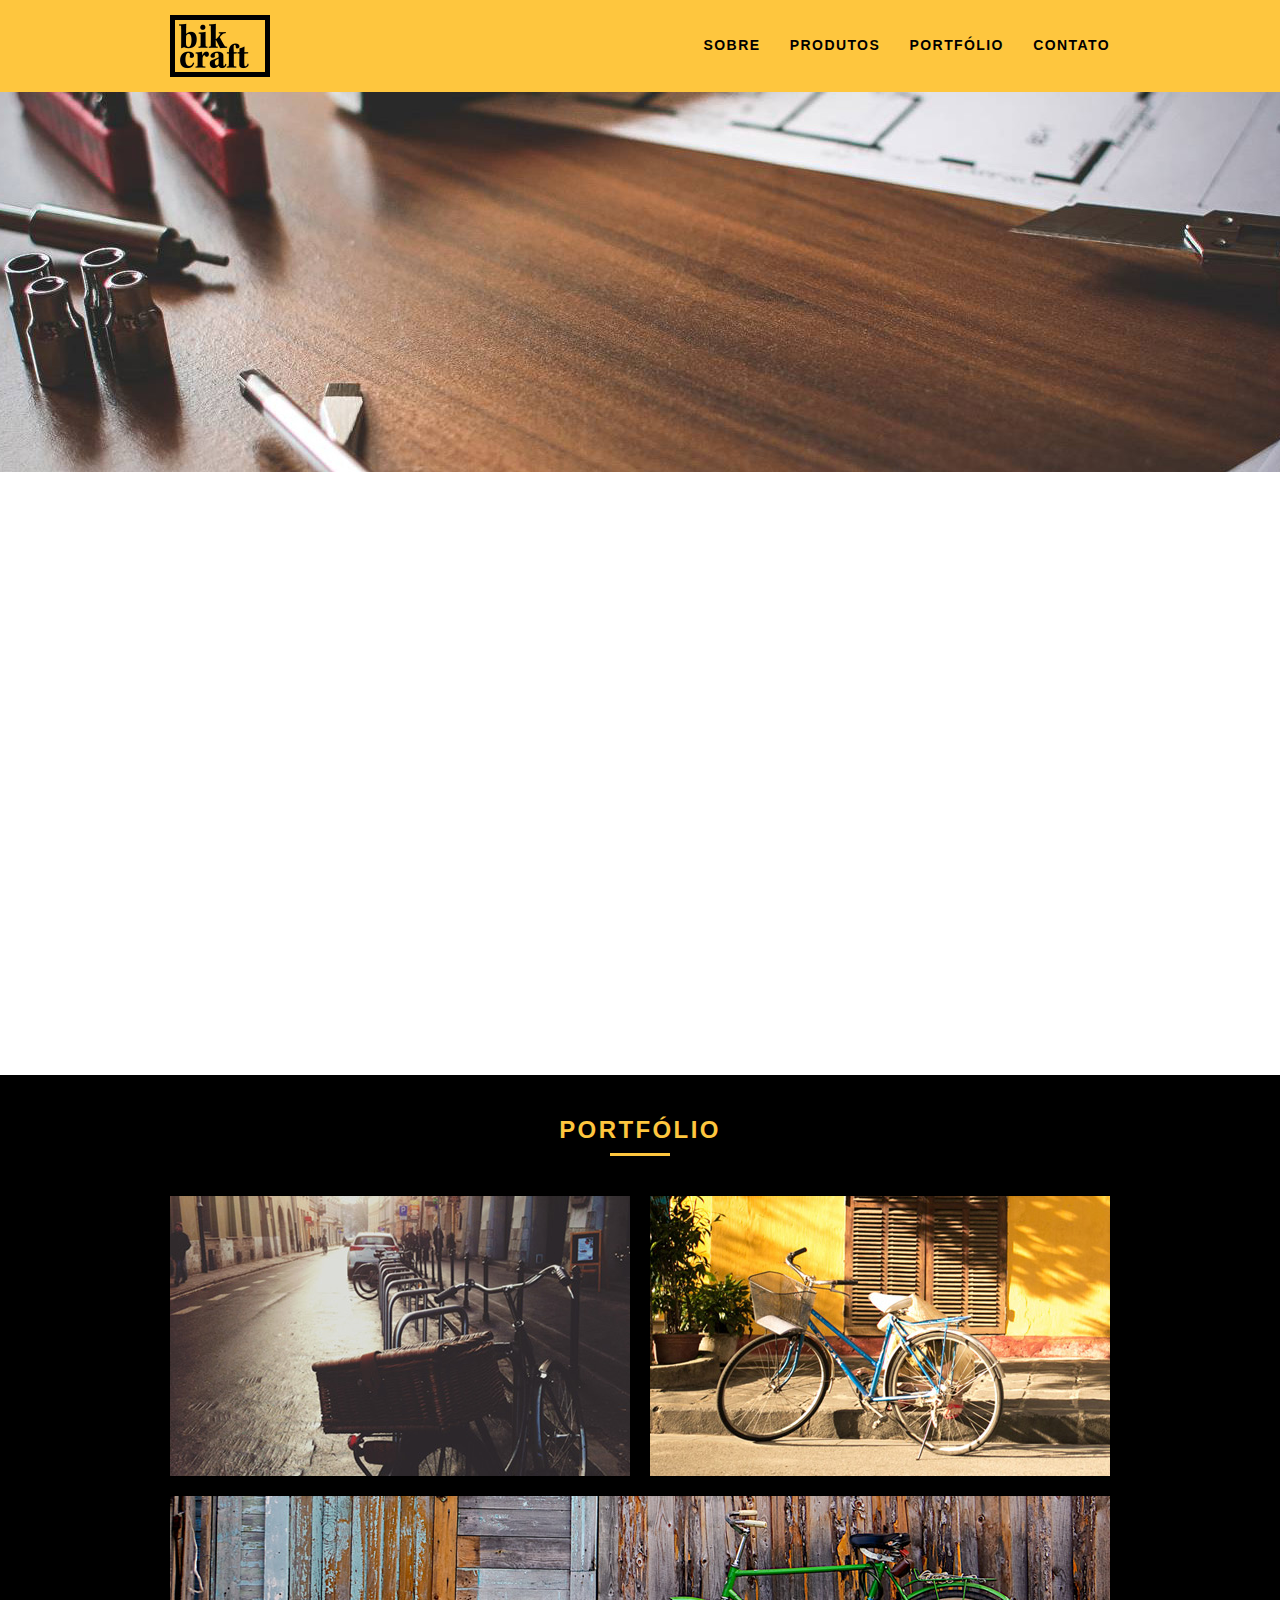
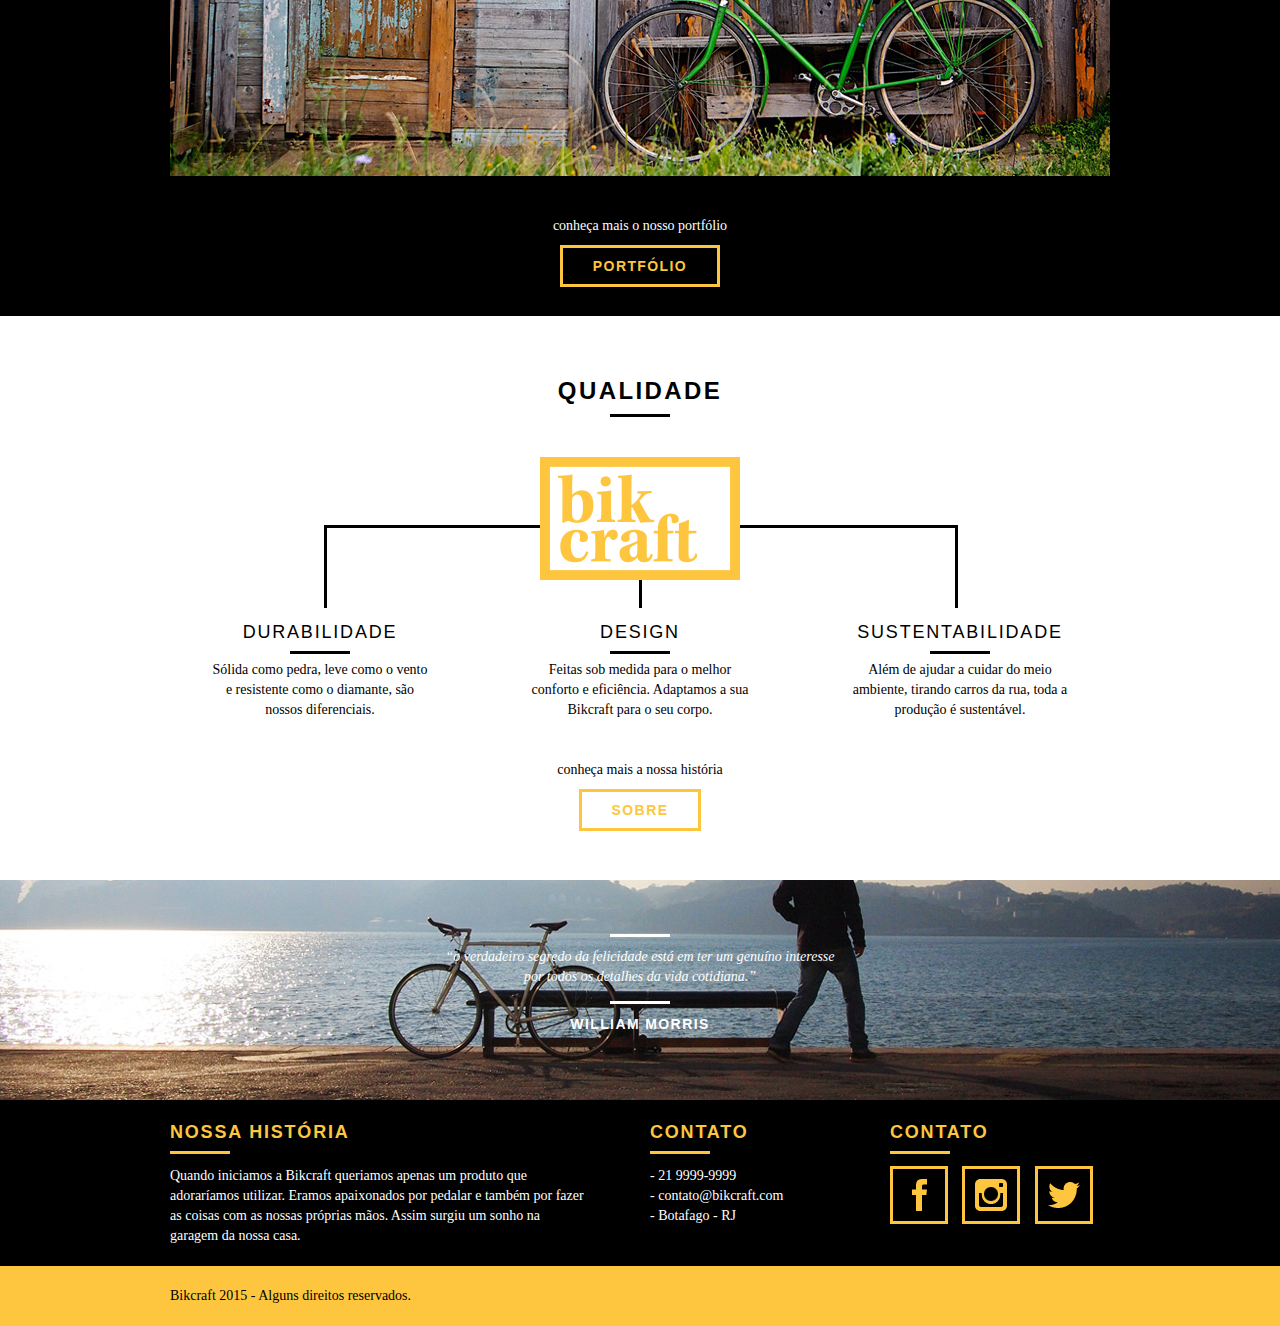
<file: index.html>
<!DOCTYPE html>
<html lang="pt-br">

<head>
	<meta charset="utf-8">
	<title>Bikcraft - Bicicletas Personalizadas</title>
	<meta name="description" content="Compre a sua bicicleta personalizada na Bikcraft. Possuímos modelos Passeio, Retrô e Esporte.">

	<meta property="og:type" content="website" />
	<meta property="og:title" content="Bikcraft - Bicicletas Personalizadas" />
	<meta property="og:description" content="Compre a sua bicicleta personalizada na Bikcraft. Possuímos modelos Passeio, Retrô e Esporte." />
	<meta property="og:url" content="http://bikcraft.com" />
	<meta property="og:image" content="http://bikcraft.com/img/og-image.png" />

	<meta name="viewport" content="width=device-width, initial-scale=1">

	<link rel="shortcut icon" href="favicon.ico">

	<link rel="stylesheet" href="css/style.css">
	<script src="js/libs/modernizr.custom.45655.js"></script>
</head>

<body>

	<header class="header">
		<div class="container">
			<a href="index.html" class="grid-4">
				<img src="img/bikcraft.png" alt="Bikcraft">
			</a>
			<nav class="grid-12 header_menu">
				<ul>
					<li><a href="sobre.html">Sobre</a></li>
					<li><a href="produtos.html">Produtos</a></li>
					<li><a href="portfolio.html">Portfólio</a></li>
					<li><a href="contato.html">Contato</a></li>
				</ul>
			</nav>
		</div>
	</header>

	<section class="introducao">
		<div class="container">
			<h1>Bicicletas Feitas a Mão</h1>
			<blockquote class="quote-externo">
				<p>“não tenha nada em sua casa que você não considere útil ou acredita ser bonito”</p>
				<cite>WILLIAM MORRIS</cite>
			</blockquote>
			<a href="produtos.html" class="btn">Orçamento</a>
		</div>
	</section>

	<section class="produtos container animar">
		<h2 class="subtitulo">Produtos</h2>
		<ul class="produtos_lista">

			<li class="grid-1-3">
				<div class="produtos_icone">
					<img src="img/produtos/passeio.png" alt="Bikcraft Passeio">
				</div>
				<h3>Passeio</h3>
				<p>Muito melhor do que passear pela orla a vidros fechados.</p>
			</li>

			<li class="grid-1-3">
				<div class="produtos_icone">
					<img src="img/produtos/esporte.png" alt="Bikcraft Esporte">
				</div>
				<h3>Esporte</h3>
				<p>Mais rápida do que Forrest Gump, ninguém vai pegar você.</p>
			</li>

			<li class="grid-1-3">
				<div class="produtos_icone">
					<img src="img/produtos/retro.png" alt="Bikcraft Retrô">
				</div>
				<h3>Retrô</h3>
				<p>O passado volta para lembrarmos o que devemos fazer no futuro.</p>
			</li>

		</ul>

		<div class="call">
			<p>clique aqui e veja os detalhes dos produtos</p>
			<a href="produtos.html" class="btn btn-preto">Produtos</a>
		</div>

	</section>
	<!-- Fecha Produtos -->

	<section class="portfolio">
		<div class="container">
			<h2 class="subtitulo">Portfólio</h2>
			<div class="portfolio_lista">
				<div class="grid-8"><img src="img/portfolio/retro.jpg" alt="Bicicleta Retrô"></div>
				<div class="grid-8"><img src="img/portfolio/passeio.jpg" alt="Bicicleta Passeio"></div>
				<div class="grid-16"><img src="img/portfolio/esporte.jpg" alt="Bicicleta Esporte"></div>
			</div>
			<div class="call">
				<p>conheça mais o nosso portfólio</p>
				<a href="portfolio.html" class="btn">Portfólio</a>
			</div>
		</div>
	</section>

	<section class="qualidade container">
		<h2 class="subtitulo">Qualidade</h2>
		<img src="img/bikcraft-qualidade.png" alt="Bikcraft">
		<ul class="qualidade_lista">
			<li class="grid-1-3">
				<h3>Durabilidade</h3>
				<p>Sólida como pedra, leve como o vento e resistente como o diamante, são nossos diferenciais.</p>
			</li>
			<li class="grid-1-3">
				<h3>Design</h3>
				<p>Feitas sob medida para o melhor conforto e eficiência. Adaptamos a sua Bikcraft para o seu corpo.</p>
			</li>
			<li class="grid-1-3">
				<h3>Sustentabilidade</h3>
				<p>Além de ajudar a cuidar do meio ambiente, tirando carros da rua, toda a produção é sustentável.</p>
			</li>
		</ul>
		<div class="call">
			<p>conheça mais a nossa história</p>
			<a href="sobre.html" class="btn btn-preto">Sobre</a>
		</div>
	</section>

	<div class="quebra">
		<blockquote class="quote-externo container">
			<p>“o verdadeiro segredo da felicidade está em ter um genuíno interesse por todos os detalhes da vida cotidiana.”</p>
			<cite>WILLIAM MORRIS</cite>
		</blockquote>
	</div>

	<footer>
		<div class="footer">
			<div class="container">

				<div class="grid-8 footer_historia">
					<h3>Nossa História</h3>
					<p>Quando iniciamos a Bikcraft queriamos apenas um produto que adoraríamos utilizar. Eramos apaixonados por pedalar e também por fazer as coisas com as nossas próprias mãos. Assim surgiu um sonho na garagem da nossa casa.</p>
				</div>

				<div class="grid-4 footer_contato">
					<h3>Contato</h3>
					<ul>
						<li>- 21 9999-9999</li>
						<li>- contato@bikcraft.com</li>
						<li>- Botafago - RJ</li>
					</ul>
				</div>

				<div class="grid-4 footer_redes">
					<h3>Contato</h3>
					<ul>
						<li><a href="http://facebook.com" target="_blank"><img src="img/redes-sociais/facebook.png" alt="Facebook Bikcraft"></a></li>
						<li><a href="http://instagram.com" target="_blank"><img src="img/redes-sociais/instagram.png" alt="Instagram Bikcraft"></a></li>
						<li><a href="http://twitter.com" target="_blank"><img src="img/redes-sociais/twitter.png" alt="Twitter Bikcraft"></a></li>
					</ul>
				</div>

			</div>
		</div>

		<div class="copy">
			<div class="container">
				<p class="grid-16">Bikcraft 2015 - Alguns direitos reservados.</p>
			</div>
		</div>
	</footer>

	<!-- JavaScript -->
	<script src="//ajax.googleapis.com/ajax/libs/jquery/1.11.2/jquery.min.js"></script>
	<script>window.jQuery || document.write('<script src="js/libs/jquery-1.11.2.min.js"><\/script>')</script>
	<script src="js/plugins.js"></script>
	<script src="js/main.js"></script>
	<!-- JavaScript -->

</body>

</html>
</file>
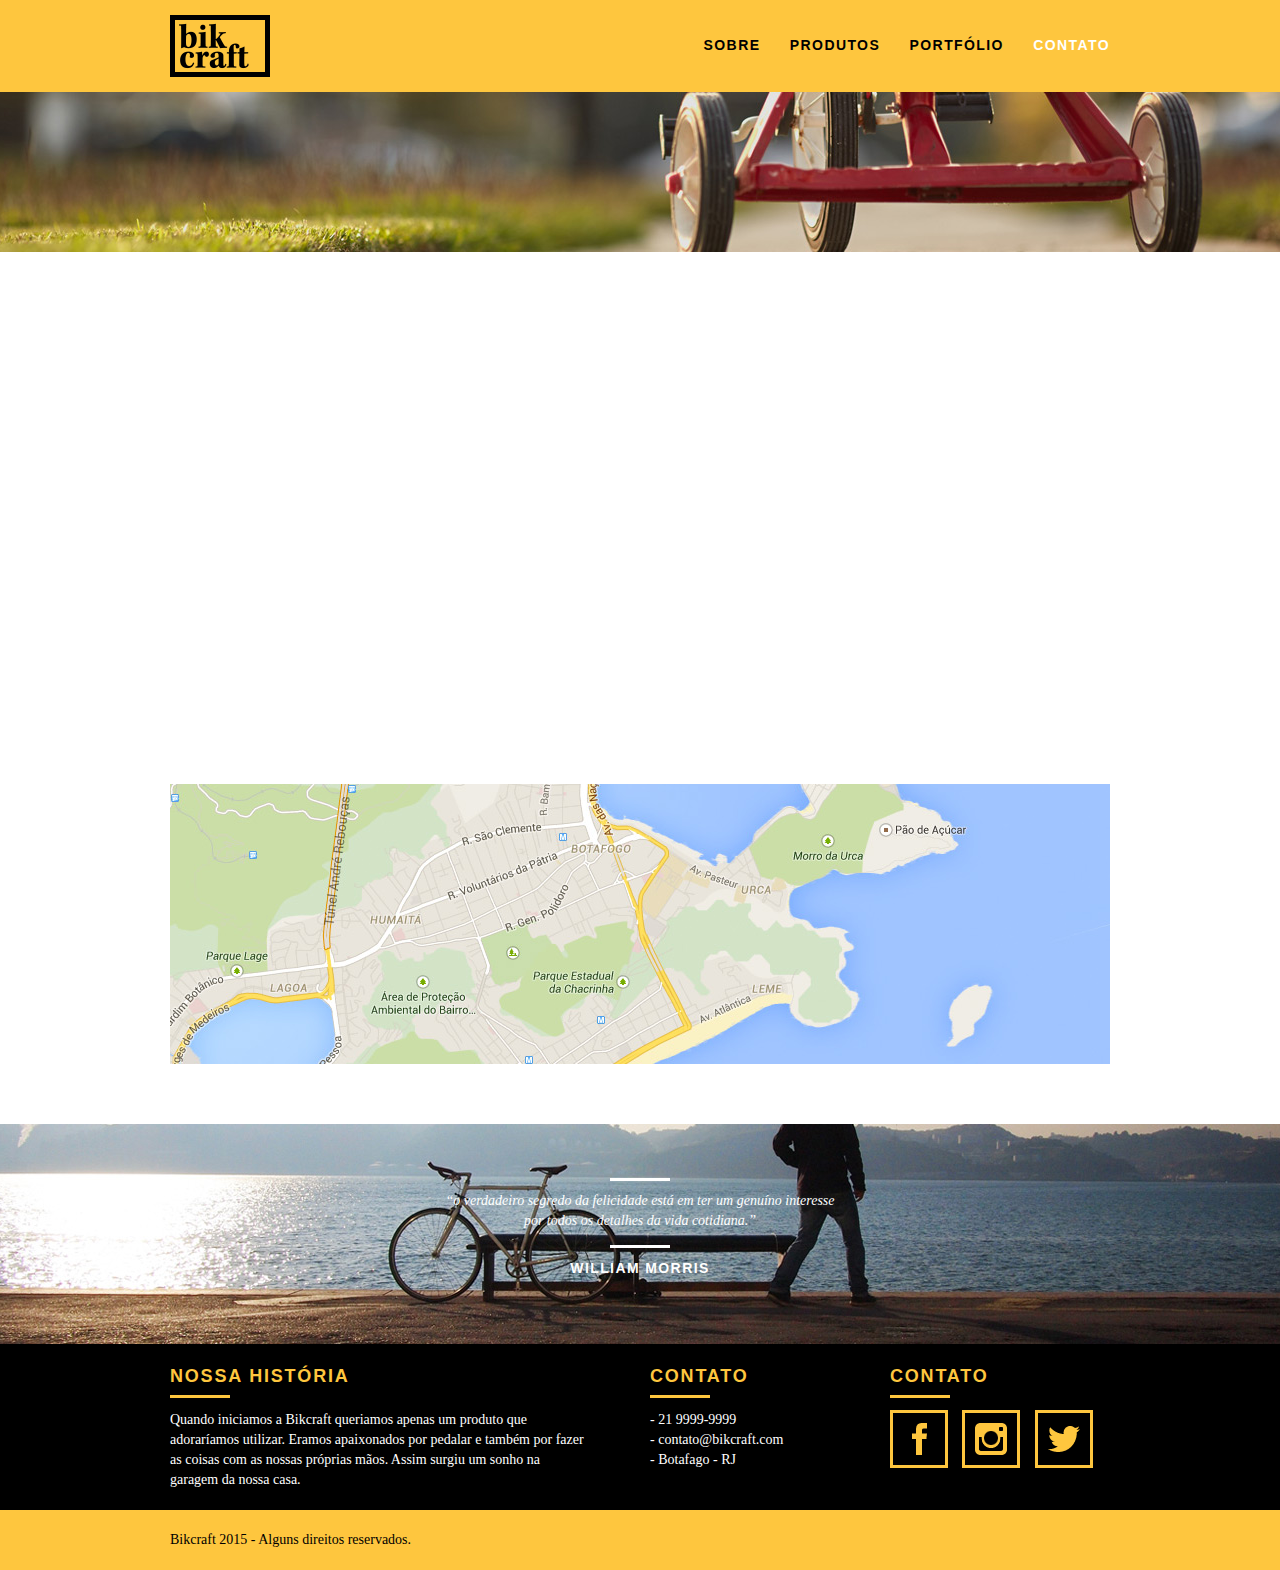
<file: contato.html>
<!DOCTYPE html>
<html lang="pt-br">
	<head>
		<meta charset="utf-8">
		<title>Bikcraft - Contato - 21 9999-9999</title>
		<meta name="description" content="Compre a sua bicicleta personalizada na Bikcraft. Possuímos modelos Passeio, Retrô e Esporte.">

		<meta property="og:type" content="website"/>
		<meta property="og:title" content="Bikcraft - Contato - 21 9999-9999"/>
		<meta property="og:description" content="Compre a sua bicicleta personalizada na Bikcraft. Possuímos modelos Passeio, Retrô e Esporte."/>
		<meta property="og:url" content="http://bikcraft.com/contato.html"/>
		<meta property="og:image" content="http://bikcraft.com/img/og-image.png"/>

		<meta name="viewport" content="width=device-width, initial-scale=1">

		<link rel="stylesheet" href="css/style.css">
		<script src="js/libs/modernizr.custom.45655.js"></script>
	</head>
	<body>

		<header class="header">
			<div class="container">
				<a href="index.html" class="grid-4">
					<img src="img/bikcraft.png" alt="Bikcraft">
				</a>
				<nav class="grid-12 header_menu">
					<ul>
						<li><a href="sobre.html">Sobre</a></li>
						<li><a href="produtos.html">Produtos</a></li>
						<li><a href="portfolio.html">Portfólio</a></li>
						<li><a href="contato.html" class="menu_ativo">Contato</a></li>
					</ul>
				</nav>
			</div>
		</header>

		<section class="introducao-interna interna_contato">
			<div class="container">
				<h1>Contato</h1>
				<p>tire suas dúvidas com a gente</p>
			</div>
		</section>

		<section class="contato container animar-interno">
			<form action="enviar.php" method="post" name="form" class="formphp contato_form grid-8">
				<label for="nome">Nome</label>
				<input id="nome" name="nome" type="text">
				<label for="email">E-mail</label>
				<input id="email" name="email" type="text">
				<label for="telefone">Telefone</label>
				<input id="telefone" name="telefone" type="text">

				<label class="nao-aparece">Se você não é um robô, deixe em branco.</label>
				<input type="text" class="nao-aparece" name="leaveblank">
				<label class="nao-aparece">Se você não é um robô, não mude este campo.</label>
				<input type="text" class="nao-aparece" name="dontchange" value="http://" >

				<label for="mensagem">Mensagem</label>
				<textarea name="mensagem" id="mensagem"></textarea>

				<button id="enviar" name="enviar" type="submit" class="btn btn-preto">Enviar</button>
			</form>

			<div class="contato_dados grid-8">
				<h3>Dados</h3>
				<span>+55 21 9999-9999</span>
				<span>orcamento@bikcraft.com</span>
				<span>Rua Ali Perto - Botafogo</span>
				<span>Rio de Janeiro - RJ - Brasil</span>
				<h3>Redes Sociais</h3>
				<ul>
					<li><a href="http://facebook.com" target="_blank"><img src="img/redes-sociais/facebook.png" alt="Facebook Bikcraft"></a></li>
					<li><a href="http://instagram.com" target="_blank"><img src="img/redes-sociais/instagram.png" alt="Instagram Bikcraft"></a></li>
					<li><a href="http://twitter.com" target="_blank"><img src="img/redes-sociais/twitter.png" alt="Twitter Bikcraft"></a></li>
				</ul>
			</div>
		</section>

		<section class="container contato_mapa">
			<a href="http://google.com" target="_blank" class="grid-16"><img src="img/endereco-bikcraft.jpg" alt="Endereço da Bikcraft"></a>
		</section>

		<div class="quebra">
			<blockquote class="quote-externo container">
				<p>“o verdadeiro segredo da felicidade está em ter um genuíno interesse por todos os detalhes da vida cotidiana.”</p>
				<cite>WILLIAM MORRIS</cite>
			</blockquote>
		</div>

		<footer>
			<div class="footer">
				<div class="container">

					<div class="grid-8 footer_historia">
						<h3>Nossa História</h3>
						<p>Quando iniciamos a Bikcraft queriamos apenas um produto que adoraríamos utilizar. Eramos apaixonados por pedalar e também por fazer as coisas com as nossas próprias mãos. Assim surgiu um sonho na garagem da nossa casa.</p>
					</div>

					<div class="grid-4 footer_contato">
						<h3>Contato</h3>
						<ul>
							<li>- 21 9999-9999</li>
							<li>- contato@bikcraft.com</li>
							<li>- Botafago - RJ</li>
						</ul>
					</div>

					<div class="grid-4 footer_redes">
						<h3>Contato</h3>
						<ul>
							<li><a href="http://facebook.com" target="_blank"><img src="img/redes-sociais/facebook.png" alt="Facebook Bikcraft"></a></li>
							<li><a href="http://instagram.com" target="_blank"><img src="img/redes-sociais/instagram.png" alt="Instagram Bikcraft"></a></li>
							<li><a href="http://twitter.com" target="_blank"><img src="img/redes-sociais/twitter.png" alt="Twitter Bikcraft"></a></li>
						</ul>
					</div>

				</div>
			</div>

			<div class="copy">
				<div class="container">
					<p class="grid-16">Bikcraft 2015 - Alguns direitos reservados.</p>
				</div>
			</div>
		</footer>

	<!-- JavaScript -->
	<script src="//ajax.googleapis.com/ajax/libs/jquery/1.11.2/jquery.min.js"></script>
	<script>window.jQuery || document.write('<script src="js/libs/jquery-1.11.2.min.js"><\/script>')</script>
	<script src="js/plugins.js"></script>
	<script src="js/main.js"></script>
	<!-- JavaScript -->

	</body>
</html>
</file>
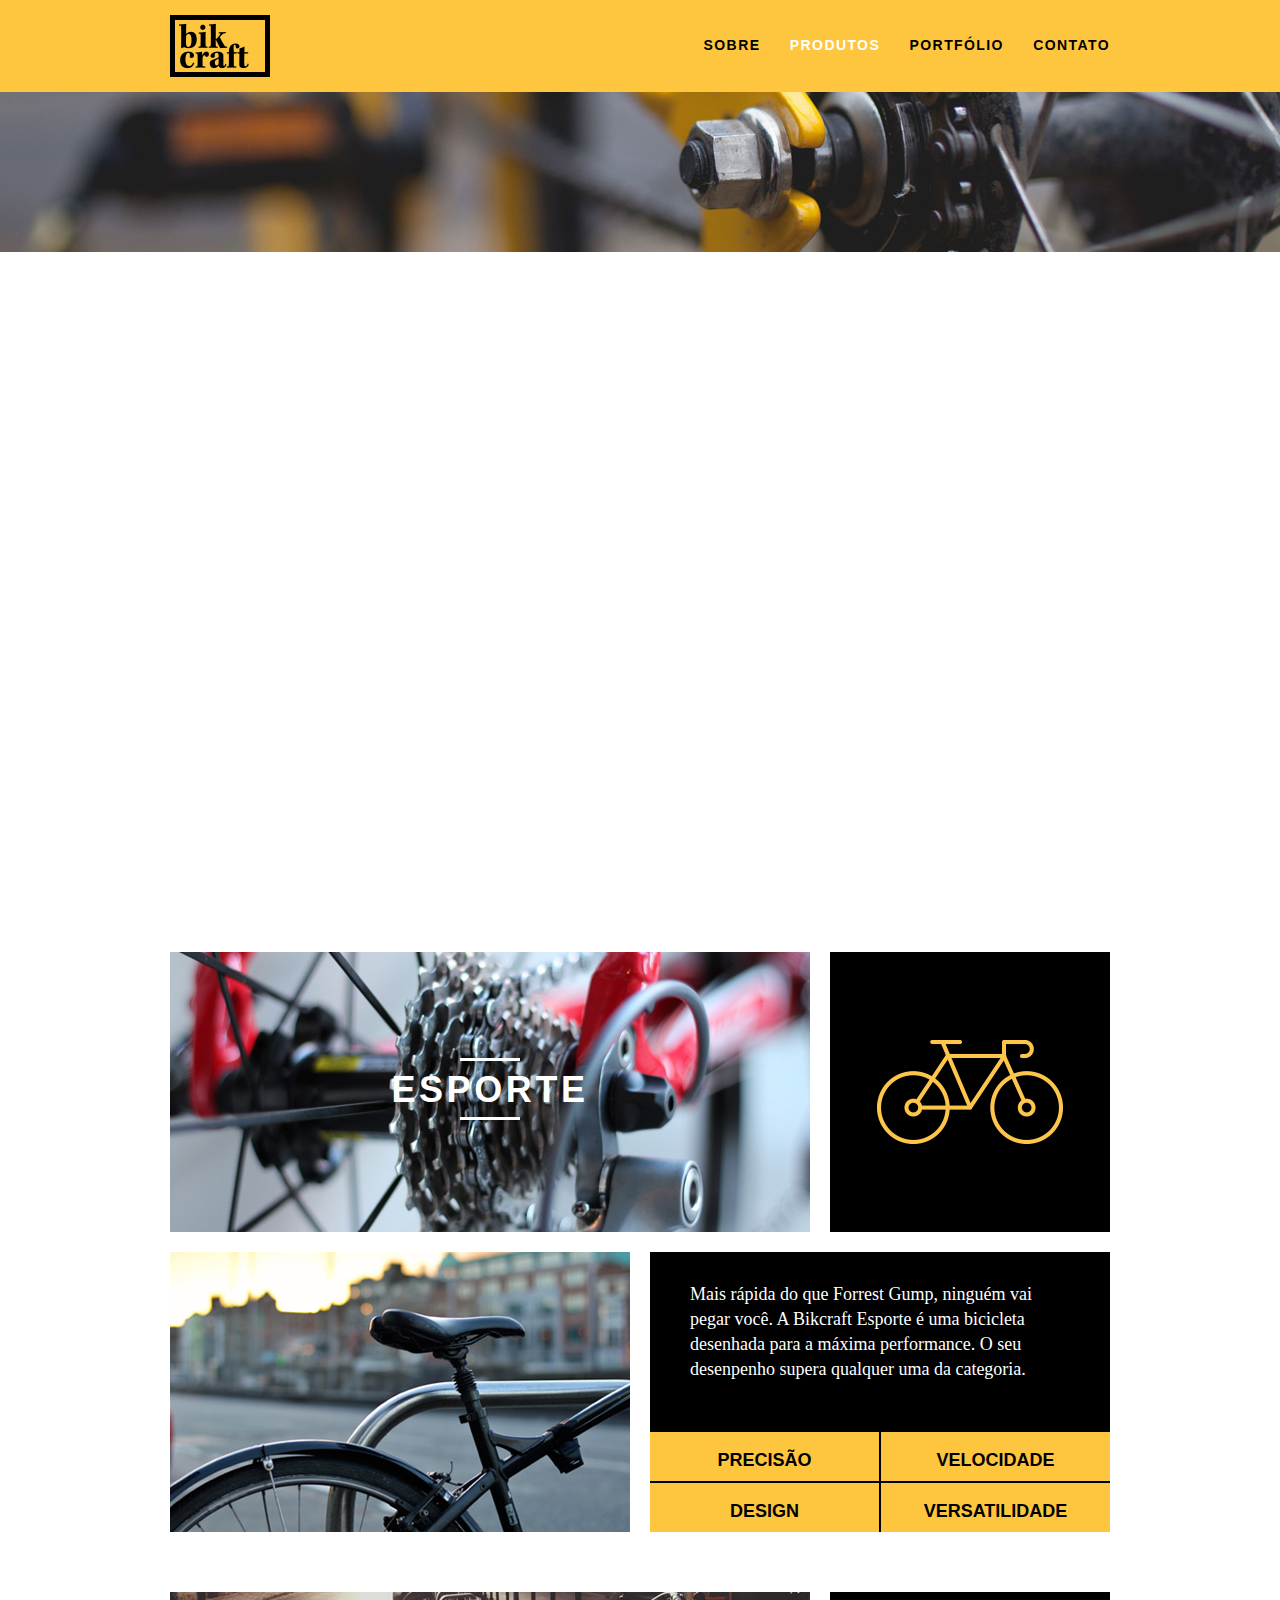
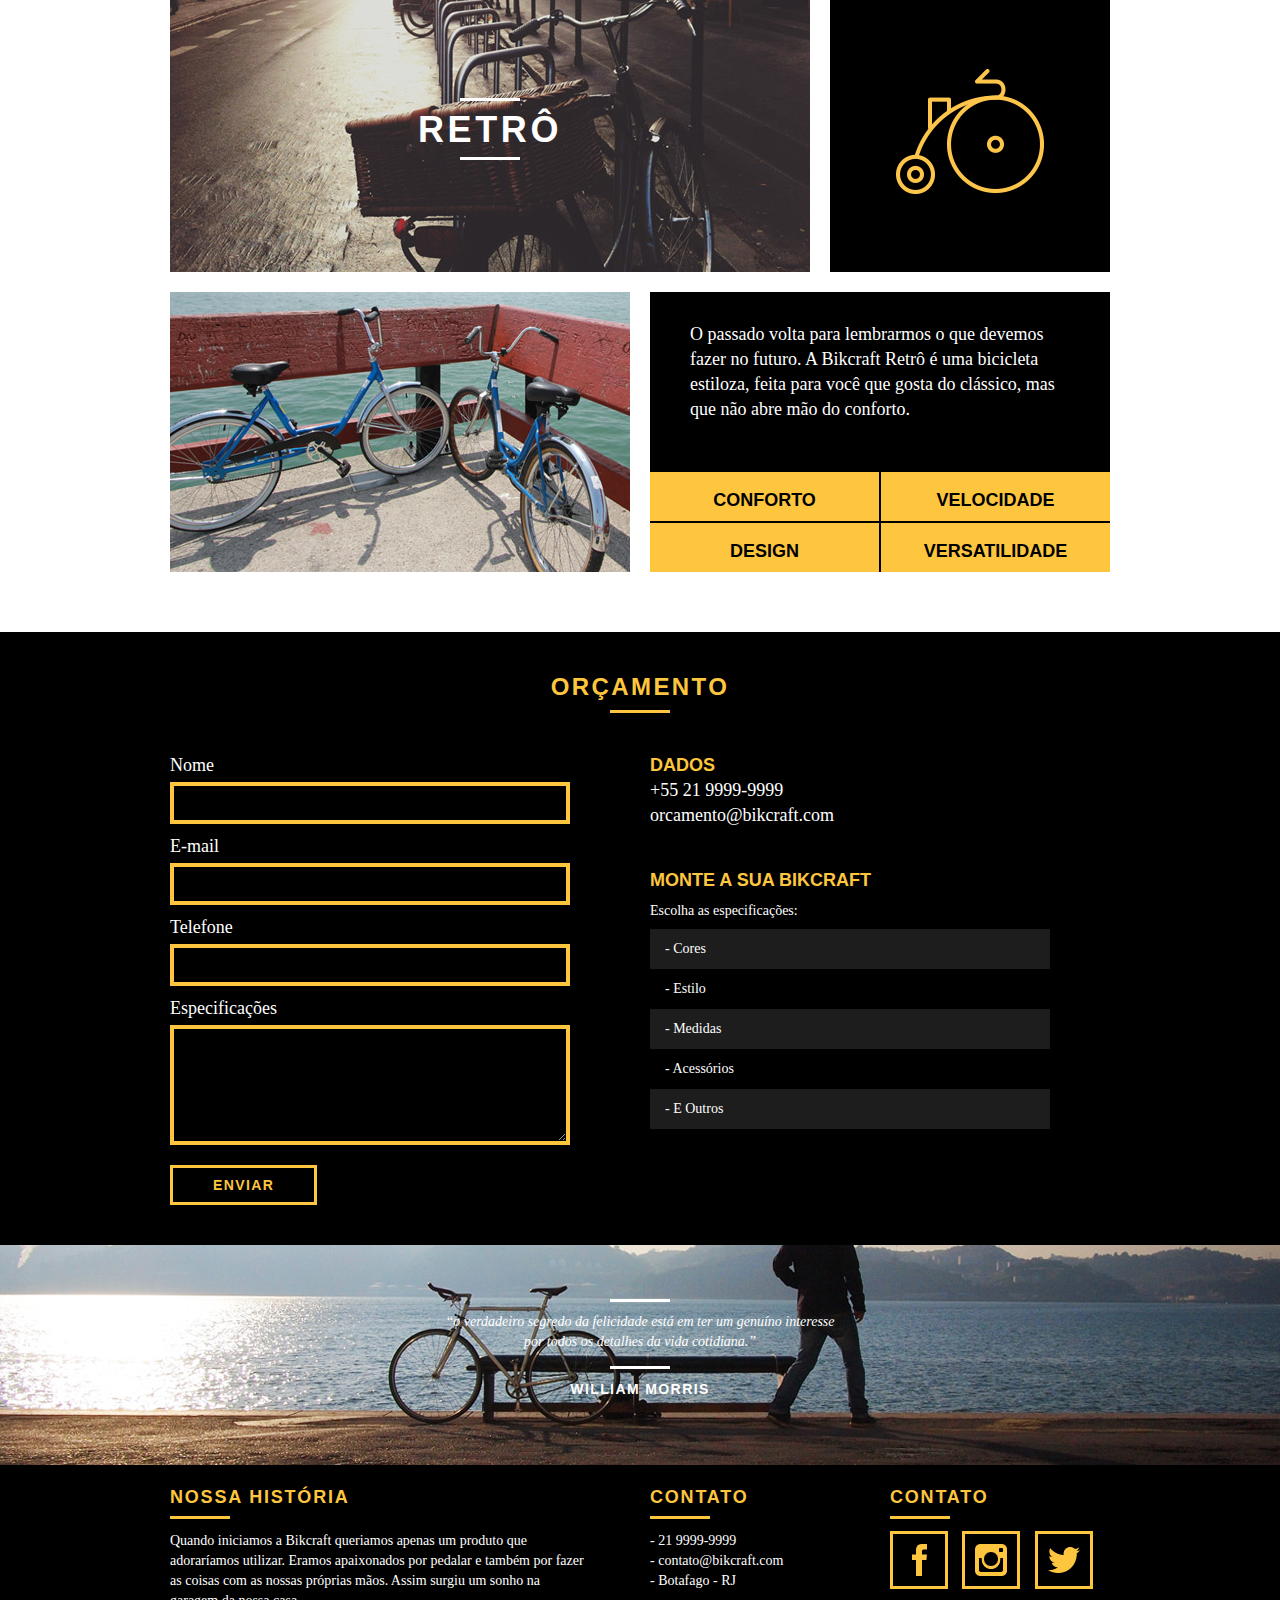
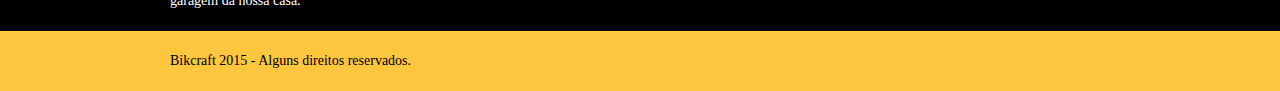
<file: produtos.html>
<!DOCTYPE html>
<html lang="pt-br">
	<head>
		<meta charset="utf-8">
		<title>Bikcraft - Conheça as linhas Passeio, Retrô e Esporte</title>
		<meta name="description" content="Compre a sua bicicleta personalizada na Bikcraft. Possuímos modelos Passeio, Retrô e Esporte.">

		<meta property="og:type" content="website"/>
		<meta property="og:title" content="Bikcraft - Conheça as linhas Passeio, Retrô e Esporte"/>
		<meta property="og:description" content="Compre a sua bicicleta personalizada na Bikcraft. Possuímos modelos Passeio, Retrô e Esporte."/>
		<meta property="og:url" content="http://bikcraft.com/produtos.html"/>
		<meta property="og:image" content="http://bikcraft.com/img/og-image.png"/>

		<meta name="viewport" content="width=device-width, initial-scale=1">

		<link rel="shortcut icon" href="favicon.ico">

		<link rel="stylesheet" href="css/style.css">
		<script src="js/libs/modernizr.custom.45655.js"></script>
	</head>
	<body>

		<header class="header">
			<div class="container">
				<a href="index.html" class="grid-4">
					<img src="img/bikcraft.png" alt="Bikcraft">
				</a>
				<nav class="grid-12 header_menu">
					<ul>
						<li><a href="sobre.html">Sobre</a></li>
						<li><a href="produtos.html" class="menu_ativo">Produtos</a></li>
						<li><a href="portfolio.html">Portfólio</a></li>
						<li><a href="contato.html">Contato</a></li>
					</ul>
				</nav>
			</div>
		</header>

		<section class="introducao-interna interna_produtos">
			<div class="container">
				<h1>Produtos</h1>
				<p>conheça todos os nossos produtos</p>
			</div>
		</section>

		<section class="container produto_item animar-interno">
			<div class="grid-11">
				<img src="img/produtos/bikcraft-passeio-1.jpg" alt="Bikcraft Passeio">
				<h2>Passeio</h2>
			</div>
			<div class="grid-5 produto_icone"><img src="img/produtos/passeio.png" alt="Icone Passeio"></div>
			<div class="grid-8"><img src="img/produtos/bikcraft-passeio-2.jpg" alt="Bikcraft Passeio"></div>
			<div class="grid-8 produto_info">
				<p>Muito melhor do que passear pela orla a vidros fechados. A Bikcraft Passeio é uma bicicleta que une conforto e praticidade para o seu dia a dia. Você nunca mais vai querer saber de outra.</p>
				<ul>
					<li>Conforto</li>
					<li>Praticidade</li>
					<li>Design</li>
					<li>Versatilidade</li>
				</ul>
			</div>
		</section>

		<section class="container produto_item">
			<div class="grid-11">
				<img src="img/produtos/bikcraft-esporte-1.jpg" alt="Bikcraft Esporte">
				<h2>Esporte</h2>
			</div>
			<div class="grid-5 produto_icone"><img src="img/produtos/esporte.png" alt="Icone Esporte"></div>
			<div class="grid-8"><img src="img/produtos/bikcraft-esporte-2.jpg" alt="Bikcraft Esporte"></div>
			<div class="grid-8 produto_info">
				<p>Mais rápida do que Forrest Gump, ninguém vai pegar você. A Bikcraft Esporte é uma bicicleta desenhada para a máxima performance. O seu desenpenho supera qualquer uma da categoria.</p>
				<ul>
					<li>Precisão</li>
					<li>Velocidade</li>
					<li>Design</li>
					<li>Versatilidade</li>
				</ul>
			</div>
		</section>

		<section class="container produto_item">
			<div class="grid-11">
				<img src="img/produtos/bikcraft-retro-1.jpg" alt="Bikcraft Retrô">
				<h2>Retrô</h2>
			</div>
			<div class="grid-5 produto_icone"><img src="img/produtos/retro.png" alt="Icone Retrô"></div>
			<div class="grid-8"><img src="img/produtos/bikcraft-retro-2.jpg" alt="Bikcraft Retrô"></div>
			<div class="grid-8 produto_info">
				<p>O passado volta para lembrarmos o que devemos fazer no futuro. A Bikcraft Retrô é uma bicicleta estiloza, feita para você que gosta do clássico, mas que não abre mão do conforto.</p>
				<ul>
					<li>Conforto</li>
					<li>Velocidade</li>
					<li>Design</li>
					<li>Versatilidade</li>
				</ul>
			</div>
		</section>

		<section class="orcamento">
			<div class="container">
				<h2 class="subtitulo">Orçamento</h2>
				<form action="enviar.php" method="post" name="form" class="formphp form grid-8">
					<label for="nome">Nome</label>
					<input id="nome" name="nome" type="text">
					<label for="email">E-mail</label>
					<input id="email" name="email" type="text">
					<label for="telefone">Telefone</label>
					<input id="telefone" name="telefone" type="text">

					<label class="nao-aparece">Se você não é um robô, deixe em branco.</label>
					<input type="text" class="nao-aparece" name="leaveblank">
					<label class="nao-aparece">Se você não é um robô, não mude este campo.</label>
					<input type="text" class="nao-aparece" name="dontchange" value="http://" >

					<label for="mensagem">Especificações</label>
					<textarea name="mensagem" id="mensagem"></textarea>

					<button id="enviar" name="enviar" type="submit" class="btn">Enviar</button>
				</form>
				<div class="orcamento_dados grid-8">
					<h3>Dados</h3>
					<span>+55 21 9999-9999</span>
					<span>orcamento@bikcraft.com</span>
					<h3>Monte a sua Bikcraft</h3>
					<p>Escolha as especificações:</p>
					<ul>
						<li>- Cores</li>
    				<li>- Estilo</li>
    				<li>- Medidas</li>
   					<li>- Acessórios</li>
    				<li>- E Outros</li>
					</ul>
				</div>
			</div>
		</section>

		<div class="quebra">
			<blockquote class="quote-externo container">
				<p>“o verdadeiro segredo da felicidade está em ter um genuíno interesse por todos os detalhes da vida cotidiana.”</p>
				<cite>WILLIAM MORRIS</cite>
			</blockquote>
		</div>

		<footer>
			<div class="footer">
				<div class="container">

					<div class="grid-8 footer_historia">
						<h3>Nossa História</h3>
						<p>Quando iniciamos a Bikcraft queriamos apenas um produto que adoraríamos utilizar. Eramos apaixonados por pedalar e também por fazer as coisas com as nossas próprias mãos. Assim surgiu um sonho na garagem da nossa casa.</p>
					</div>

					<div class="grid-4 footer_contato">
						<h3>Contato</h3>
						<ul>
							<li>- 21 9999-9999</li>
							<li>- contato@bikcraft.com</li>
							<li>- Botafago - RJ</li>
						</ul>
					</div>

					<div class="grid-4 footer_redes">
						<h3>Contato</h3>
						<ul>
							<li><a href="http://facebook.com" target="_blank"><img src="img/redes-sociais/facebook.png" alt="Facebook Bikcraft"></a></li>
							<li><a href="http://instagram.com" target="_blank"><img src="img/redes-sociais/instagram.png" alt="Instagram Bikcraft"></a></li>
							<li><a href="http://twitter.com" target="_blank"><img src="img/redes-sociais/twitter.png" alt="Twitter Bikcraft"></a></li>
						</ul>
					</div>

				</div>
			</div>

			<div class="copy">
				<div class="container">
					<p class="grid-16">Bikcraft 2015 - Alguns direitos reservados.</p>
				</div>
			</div>
		</footer>

	<!-- JavaScript -->
	<script src="//ajax.googleapis.com/ajax/libs/jquery/1.11.2/jquery.min.js"></script>
	<script>window.jQuery || document.write('<script src="js/libs/jquery-1.11.2.min.js"><\/script>')</script>
	<script src="js/plugins.js"></script>
	<script src="js/main.js"></script>
	<!-- JavaScript -->

	</body>
</html>
</file>
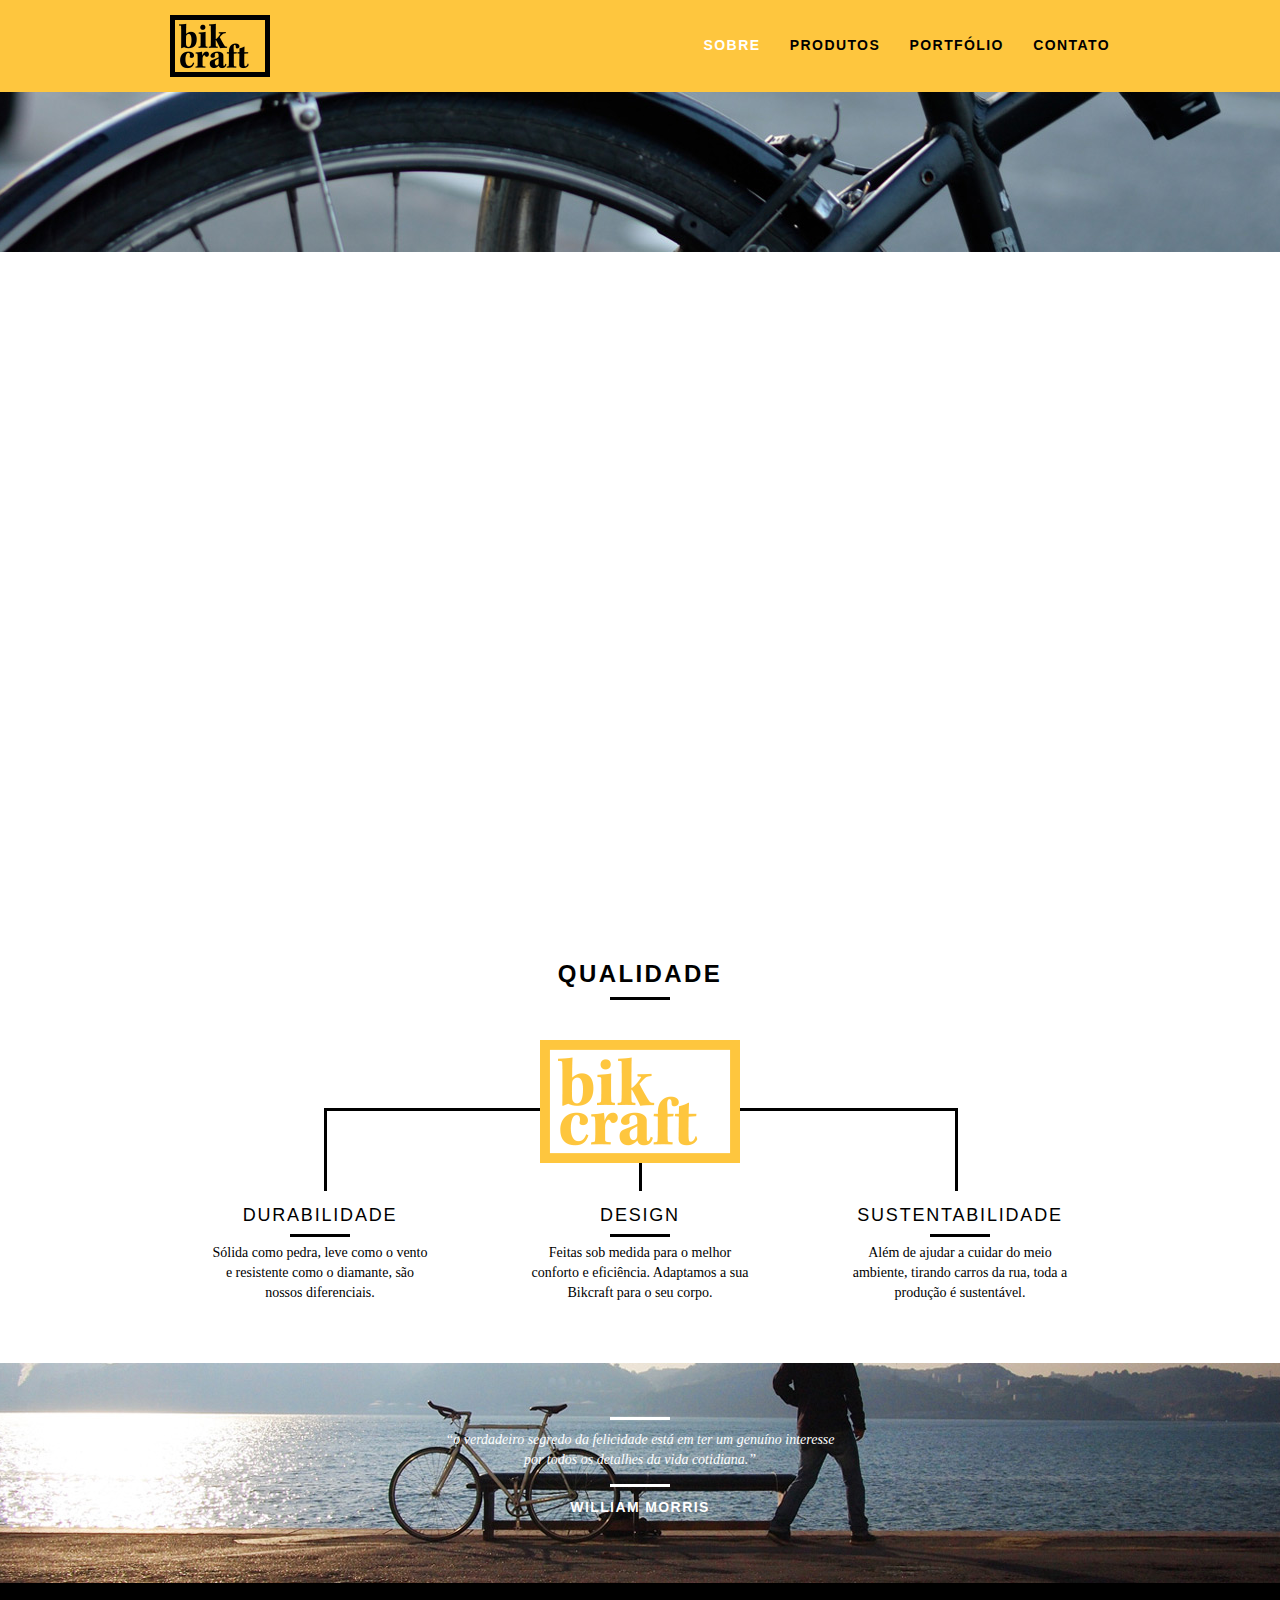
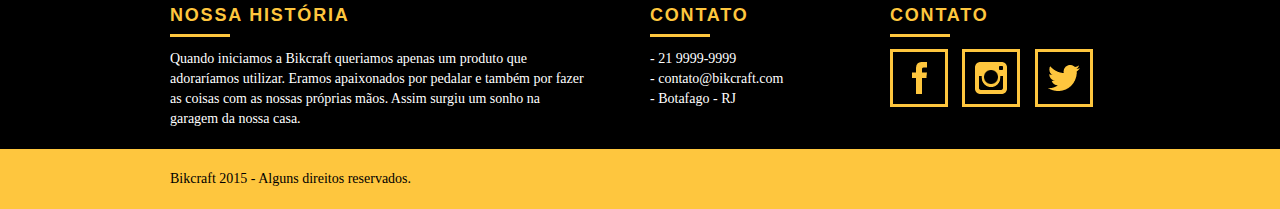
<file: sobre.html>
<!DOCTYPE html>
<html lang="pt-br">
	<head>
		<meta charset="utf-8">
		<title>Bikcraft - Saiba mais sobre a gente</title>
		<meta name="description" content="Compre a sua bicicleta personalizada na Bikcraft. Possuímos modelos Passeio, Retrô e Esporte.">

		<meta property="og:type" content="website"/>
		<meta property="og:title" content="Bikcraft - Saiba mais sobre a gente"/>
		<meta property="og:description" content="Compre a sua bicicleta personalizada na Bikcraft. Possuímos modelos Passeio, Retrô e Esporte."/>
		<meta property="og:url" content="http://bikcraft.com/sobre.html"/>
		<meta property="og:image" content="http://bikcraft.com/img/og-image.png"/>

		<meta name="viewport" content="width=device-width, initial-scale=1">

		<link rel="shortcut icon" href="favicon.ico">


		<link rel="stylesheet" href="css/style.css">
		<script src="js/libs/modernizr.custom.45655.js"></script>
	</head>
	<body>

		<header class="header">
			<div class="container">
				<a href="index.html" class="grid-4">
					<img src="img/bikcraft.png" alt="Bikcraft">
				</a>
				<nav class="grid-12 header_menu">
					<ul>
						<li><a href="sobre.html" class="menu_ativo">Sobre</a></li>
						<li><a href="produtos.html">Produtos</a></li>
						<li><a href="portfolio.html">Portfólio</a></li>
						<li><a href="contato.html">Contato</a></li>
					</ul>
				</nav>
			</div>
		</header>

		<section class="introducao-interna interna_sobre">
			<div class="container">
				<h1>Sobre</h1>
				<p>conheça mais sobre a bikcraft</p>
			</div>
		</section>

		<section class="missao_sobre container animar-interno">
			<div class="grid-10">
				<h2 class="subtitulo-interno">História, Missão e Visão</h2>
				<p>Quando iniciamos a Bikcraft queriamos apenas um produto que adoraríamos utilizar. Eramos apaixonados por pedalar e também por fazer as coisas com as nossas próprias mãos. Assim surgiu um sonho na garagem da nossa casa.</p>
				<p>Conheça os nossos produtos, pergunte para os nossos clientes e descubra a maravilha de ter uma Bikcraft na sua casa.</p>
			</div>
			<div class="grid-6">
				<h2 class="subtitulo-interno">Valores</h2>
				<ul>
					<li>- Qualidade no processo com</li>
					<li>- Foco no cliente sem perder a</li>
					<li>- Diversão, preservando a</li>
					<li>- Natureza com sustentabilidade</li>
				</ul>
			</div>

			<div class="grid-16 foto-equipe">
				<img src="img/equipe-bikcraft.jpg" alt="Equipe Bikcraft">
			</div>

		</section>

		<section class="qualidade container">
			<h2 class="subtitulo">Qualidade</h2>
			<img src="img/bikcraft-qualidade.png" alt="Bikcraft">
			<ul class="qualidade_lista">
				<li class="grid-1-3">
					<h3>Durabilidade</h3>
					<p>Sólida como pedra, leve como o vento e resistente como o diamante, são nossos diferenciais.</p>
				</li>
				<li class="grid-1-3">
					<h3>Design</h3>
					<p>Feitas sob medida para o melhor conforto e eficiência. Adaptamos a sua Bikcraft para o seu corpo.</p>
				</li>
				<li class="grid-1-3">
					<h3>Sustentabilidade</h3>
					<p>Além de ajudar a cuidar do meio ambiente, tirando carros da rua, toda a produção é sustentável.</p>
				</li>
			</ul>
		</section>

		<div class="quebra">
			<blockquote class="quote-externo container">
				<p>“o verdadeiro segredo da felicidade está em ter um genuíno interesse por todos os detalhes da vida cotidiana.”</p>
				<cite>WILLIAM MORRIS</cite>
			</blockquote>
		</div>

		<footer>
			<div class="footer">
				<div class="container">

					<div class="grid-8 footer_historia">
						<h3>Nossa História</h3>
						<p>Quando iniciamos a Bikcraft queriamos apenas um produto que adoraríamos utilizar. Eramos apaixonados por pedalar e também por fazer as coisas com as nossas próprias mãos. Assim surgiu um sonho na garagem da nossa casa.</p>
					</div>

					<div class="grid-4 footer_contato">
						<h3>Contato</h3>
						<ul>
							<li>- 21 9999-9999</li>
							<li>- contato@bikcraft.com</li>
							<li>- Botafago - RJ</li>
						</ul>
					</div>

					<div class="grid-4 footer_redes">
						<h3>Contato</h3>
						<ul>
							<li><a href="http://facebook.com" target="_blank"><img src="img/redes-sociais/facebook.png" alt="Facebook Bikcraft"></a></li>
							<li><a href="http://instagram.com" target="_blank"><img src="img/redes-sociais/instagram.png" alt="Instagram Bikcraft"></a></li>
							<li><a href="http://twitter.com" target="_blank"><img src="img/redes-sociais/twitter.png" alt="Twitter Bikcraft"></a></li>
						</ul>
					</div>

				</div>
			</div>

			<div class="copy">
				<div class="container">
					<p class="grid-16">Bikcraft 2015 - Alguns direitos reservados.</p>
				</div>
			</div>
		</footer>

	<!-- JavaScript -->
	<script src="//ajax.googleapis.com/ajax/libs/jquery/1.11.2/jquery.min.js"></script>
	<script>window.jQuery || document.write('<script src="js/libs/jquery-1.11.2.min.js"><\/script>')</script>
	<script src="js/plugins.js"></script>
	<script src="js/main.js"></script>
	<!-- JavaScript -->

	</body>
</html>
</file>
<file: css/style.css>
/*! normalize.css v3.0.2 | MIT License | git.io/normalize */html{font-family:sans-serif;-ms-text-size-adjust:100%;-webkit-text-size-adjust:100%}body{margin:0}article,aside,details,figcaption,figure,footer,header,hgroup,main,menu,nav,section,summary{display:block}audio,canvas,progress,video{display:inline-block;vertical-align:baseline}audio:not([controls]){display:none;height:0}[hidden],template{display:none}a{background-color:transparent}a:active,a:hover{outline:0}abbr[title]{border-bottom:1px dotted}b,strong{font-weight:bold}dfn{font-style:italic}h1{font-size:2em;margin:0.67em 0}mark{background:#ff0;color:#000}small{font-size:80%}sub,sup{font-size:75%;line-height:0;position:relative;vertical-align:baseline}sup{top:-0.5em}sub{bottom:-0.25em}img{border:0}svg:not(:root){overflow:hidden}figure{margin:1em 40px}hr{-webkit-box-sizing:content-box;box-sizing:content-box;height:0}pre{overflow:auto}code,kbd,pre,samp{font-family:monospace, monospace;font-size:1em}button,input,optgroup,select,textarea{color:inherit;font:inherit;margin:0}button{overflow:visible}button,select{text-transform:none}button,html input[type="button"],input[type="reset"],input[type="submit"]{-webkit-appearance:button;cursor:pointer}button[disabled],html input[disabled]{cursor:default}button::-moz-focus-inner,input::-moz-focus-inner{border:0;padding:0}input{line-height:normal}input[type="checkbox"],input[type="radio"]{-webkit-box-sizing:border-box;box-sizing:border-box;padding:0}input[type="number"]::-webkit-inner-spin-button,input[type="number"]::-webkit-outer-spin-button{height:auto}input[type="search"]{-webkit-appearance:textfield;-webkit-box-sizing:content-box;box-sizing:content-box}input[type="search"]::-webkit-search-cancel-button,input[type="search"]::-webkit-search-decoration{-webkit-appearance:none}fieldset{border:1px solid #c0c0c0;margin:0 2px;padding:0.35em 0.625em 0.75em}legend{border:0;padding:0}textarea{overflow:auto}optgroup{font-weight:bold}table{border-collapse:collapse;border-spacing:0}td,th{padding:0}a{text-decoration:none}ol,ul{list-style:none}html,body,div,span,iframe,h1,h2,h3,h4,h5,h6,p,blockquote,a,em,img,dl,dt,dd,ol,ul,li,fieldset,form,label,legend,article,footer,header,nav,section,main{margin:0;padding:0;border:0;vertical-align:baseline}h1,h2,h3,h4,h5,h6,p,a,ul{font-size:1em;font-weight:normal}*,*:before,*:after{-webkit-box-sizing:border-box;box-sizing:border-box}.container{width:960px;margin:0 auto;padding:0px;position:relative}.container:after,.container:before{content:" ";display:table}.container:after{clear:both}.grid-1,.grid-2,.grid-3,.grid-4,.grid-5,.grid-6,.grid-7,.grid-8,.grid-9,.grid-10,.grid-11,.grid-12,.grid-13,.grid-14,.grid-15,.grid-16,.grid-1-3{float:left;margin-left:10px;margin-right:10px}.grid-1{width:40px}.grid-2{width:100px}.grid-3{width:160px}.grid-4{width:220px}.grid-5{width:280px}.grid-6{width:340px}.grid-7{width:400px}.grid-8{width:460px}.grid-9{width:520px}.grid-10{width:580px}.grid-11{width:640px}.grid-12{width:700px}.grid-13{width:760px}.grid-14{width:820px}.grid-15{width:880px}.grid-16{width:940px}.grid-1-3{width:300px}@media only screen and (min-width: 768px) and (max-width: 959px){.container{width:768px}.grid-1{width:28px}.grid-2{width:76px}.grid-3{width:124px}.grid-4{width:172px}.grid-5{width:220px}.grid-6{width:268px}.grid-7{width:316px}.grid-8{width:364px}.grid-9{width:412px}.grid-10{width:460px}.grid-11{width:508px}.grid-12{width:556px}.grid-13{width:604px}.grid-14{width:652px}.grid-15{width:700px}.grid-16{width:748px}.grid-1-3{width:236px}}@media only screen and (max-width: 767px){.container{width:300px}.grid-1,.grid-2,.grid-3,.grid-4,.grid-5,.grid-6,.grid-7,.grid-8,.grid-9,.grid-10,.grid-11,.grid-12,.grid-13,.grid-14,.grid-15,.grid-16,.grid-1-3{width:300px;margin:0 0 20px 0;float:none}}body{font-family:Arial, Helvetica, sans-serif}p{font-family:Georgia, "Times New Roman", Times, serif;font-size:14px;line-height:20px}img{display:block;max-width:100%}.formphp label.nao-aparece,.formphp input.nao-aparece{display:none !important}#form-erro span,#form-send span{font-size:18px;line-height:25px;margin-bottom:10px;display:block}#form-send{color:#31aa39}#form-erro{color:#f64540}.btn{border:3px solid #fec63e;padding:10px 30px;color:#fec63e;font-size:14px;line-height:20px;text-transform:uppercase;font-weight:bold;letter-spacing:0.1em;-webkit-transition:all 0.5s ease;transition:all 0.5s ease}.btn:hover{color:#fff;border-color:#fff}.btn.btn-preto:hover{color:#000;border-color:#000}.subtitulo{font-size:24px;line-height:30px;font-weight:bold;letter-spacing:0.1em;color:#000;text-transform:uppercase;text-align:center;margin-bottom:40px}.subtitulo:after{content:"";display:block;width:60px;height:3px;background:#000;margin:8px auto}.subtitulo-interno{font-size:24px;line-height:30px;font-weight:bold;letter-spacing:0.1em;color:#000;text-transform:uppercase;margin-bottom:20px}.subtitulo-interno:after{content:"";display:block;width:60px;height:3px;background:#000;margin:8px 0}.header{position:fixed;top:0;width:100%;background:#fec63e;padding:15px 0;z-index:10}@media only screen and (max-width: 767px){.header{position:relative;padding-bottom:0px}}.header_menu{text-align:right}@media only screen and (max-width: 767px){.header_menu{text-align:center}}@media only screen and (max-width: 767px){.header img{margin:0 auto 10px auto}}.header_menu ul li{display:inline-block;margin-left:25px;margin-top:20px}@media only screen and (max-width: 767px){.header_menu ul li{margin:5px}}.header_menu ul li a{color:#000;font-weight:bold;text-transform:uppercase;letter-spacing:0.1em;font-size:14px;line-height:20px;padding:10px 0;-webkit-transition:all 0.3s ease;transition:all 0.3s ease}@media only screen and (max-width: 767px){.header_menu ul li a{border:4px solid #000;width:136px;display:block;float:left}}.header_menu ul li a:hover{color:#fff}@media only screen and (max-width: 767px){.header_menu ul li a:hover{border-color:#fff}}.header_menu ul li a.menu_ativo{color:#fff}@media only screen and (max-width: 767px){.header_menu ul li a.menu_ativo{border-color:#fff}}.introducao{width:100%;height:380px;background:url("../img/bg.jpg") no-repeat center;background-size:cover;margin-top:92px;text-align:center;padding-top:80px}@media only screen and (max-width: 767px){.introducao{margin-top:0px;padding-top:40px;background:url("../img/bg-mobile.jpg") no-repeat center;background-size:cover}}.introducao h1{font-size:48px;color:#fff;font-weight:bold;text-transform:uppercase}@media only screen and (max-width: 767px){.introducao h1{font-size:36px}}.quote-externo{max-width:320px;margin:0 auto;margin-bottom:40px;color:#fff}.quote-externo p{font-style:italic}.quote-externo p:before,.quote-externo p:after{content:"";display:block;width:60px;height:3px;background:#fff;margin:14px auto 10px auto}.quote-externo cite{font-style:normal;font-weight:bold;font-size:14px;line-height:20px;letter-spacing:0.1em}.introducao-interna{width:100%;margin-top:92px;height:160px;text-align:center;color:#fff;padding-top:30px}@media only screen and (max-width: 767px){.introducao-interna{margin-top:0px}}.introducao-interna h1{font-size:36px;font-weight:bold;text-transform:uppercase}.introducao-interna h1:after{content:"";display:block;width:60px;height:3px;background:#fff;margin:6px auto 10px auto}.produtos{padding:60px 0}.produtos_lista li{background:#fec63e;text-align:center}.produtos_lista li img{margin:0 auto}.produtos_lista li h3{font-weight:bold;font-size:18px;line-height:25px;text-transform:uppercase;letter-spacing:0.1em;margin-top:20px}.produtos_lista li h3:after{content:"";display:block;width:60px;height:3px;background:#000;margin:2px auto}.produtos_lista li p{padding:10px 20px 20px 20px}.produtos_icone{background:#000;padding:20px}.call{padding-top:40px;text-align:center;clear:both}@media only screen and (max-width: 767px){.call{padding-top:10px}}.call p{margin-bottom:20px}.portfolio{width:100%;background:#000;padding:40px 0}.portfolio .subtitulo{color:#fec63e}.portfolio .subtitulo:after{background:#fec63e}.portfolio_lista div:last-of-type{margin-top:20px}.portfolio .call p{color:#fff}.qualidade{padding:60px 0}.qualidade:after{content:"";width:634px;height:83px;display:block;background:url("../img/linhas.png") no-repeat center;position:absolute;top:209px;right:162px;z-index:-1}@media only screen and (min-width: 768px) and (max-width: 959px){.qualidade:after{right:66px}}@media only screen and (max-width: 767px){.qualidade:after{display:none}}.qualidade img{margin:0 auto}.qualidade_lista{padding-top:20px;overflow:auto}.qualidade_lista li{text-align:center;padding:0 40px}@media only screen and (min-width: 768px) and (max-width: 959px){.qualidade_lista li{padding:0 10px}}.qualidade_lista li h3{font-size:18px;line-height:25px;text-transform:uppercase;letter-spacing:0.1em;margin-top:20px}.qualidade_lista li h3:after{content:"";display:block;width:60px;height:3px;background:#000;margin:6px auto}.quebra{width:100%;height:220px;background:url("../img/bg-footer.jpg") no-repeat center;background-size:cover;text-align:center;padding-top:40px}.quebra .quote-externo{max-width:400px}.footer{width:100%;background:#000;color:#fff;padding:20px 0}.footer h3{font-size:18px;line-height:25px;color:#fec63e;text-transform:uppercase;letter-spacing:0.1em;font-weight:bold}.footer h3:after{content:"";display:block;width:60px;height:3px;background:#fec63e;margin:6px 0 12px 0}.footer_historia{padding-right:40px}.footer_contato ul li{font-family:Georgia, "Times New Roman", Times, serif;font-size:14px;line-height:20px}.footer_redes ul li{display:inline-block;margin-right:10px}.footer_redes ul li a{border:3px solid #fec63e;display:block;padding:10px;-webkit-transition:all 0.5s ease;transition:all 0.5s ease}@media only screen and (min-width: 768px) and (max-width: 959px){.footer_redes ul li a{border:3px solid #fec63e;display:block;padding:6px}}.footer_redes ul li a:hover{border-color:#fff}@media only screen and (min-width: 768px) and (max-width: 959px){.footer_redes ul li a img{width:26px;height:26px}}.copy{width:100%;background:#fec63e;padding:20px 0}.js .introducao h1,.js .introducao blockquote,.js .introducao .btn,.js .animar,.js .animar-interno,.js .introducao-interna h1,.js .introducao-interna p{opacity:0}.animated{-webkit-animation-duration:1s;animation-duration:1s;-webkit-animation-fill-mode:both;animation-fill-mode:both}@-webkit-keyframes fadeInDown{0%{opacity:0;-webkit-transform:translate3d(0, -20px, 0);transform:translate3d(0, -20px, 0)}100%{opacity:1;-webkit-transform:none;transform:none}}@keyframes fadeInDown{0%{opacity:0;-webkit-transform:translate3d(0, -20px, 0);transform:translate3d(0, -20px, 0)}100%{opacity:1;-webkit-transform:none;transform:none}}.fadeInDown{-webkit-animation-name:fadeInDown;animation-name:fadeInDown}.interna_sobre{background:url("../img/bg-sobre.jpg") no-repeat center;background-size:cover}.missao_sobre{padding-top:60px}.missao_sobre p{font-size:18px;line-height:25px;line-height:25px;margin-bottom:1em;padding-right:60px}@media only screen and (max-width: 767px){.missao_sobre p{font-size:14px;line-height:20px;padding-right:0px}}.missao_sobre ul li{font-family:Georgia, "Times New Roman", Times, serif;font-size:18px;line-height:25px}@media only screen and (max-width: 767px){.missao_sobre ul li{font-size:14px;line-height:25px}}.foto-equipe{padding-top:20px}.interna_produtos{background:url("../img/bg-produtos.jpg") no-repeat center;background-size:cover}.produto_item{padding-top:60px}.produto_item h2{color:#fff;font-size:36px;text-transform:uppercase;letter-spacing:0.1em;font-weight:bold;position:relative;top:-180px;text-align:center;margin-bottom:-56px}@media only screen and (min-width: 768px) and (max-width: 959px){.produto_item h2{top:-150px;margin-bottom:-56px}}@media only screen and (max-width: 767px){.produto_item h2{top:-100px;margin-bottom:-68px}}.produto_item h2:after,.produto_item h2:before{content:"";display:block;width:60px;height:3px;background:#fff;margin:6px auto 8px auto}.produto_icone{background:#000;padding:70px 0}@media only screen and (min-width: 768px) and (max-width: 959px){.produto_icone{padding:41px 0}}@media only screen and (max-width: 767px){.produto_icone{padding:41px 0}}.produto_icone img{margin:0 auto}.produto_info{background:#000}.produto_info p{color:#fff;font-size:18px;line-height:25px;height:180px;padding:30px 40px}@media only screen and (min-width: 768px) and (max-width: 959px){.produto_info p{font-size:14px;line-height:20px;height:122px;padding:20px 30px}}@media only screen and (max-width: 767px){.produto_info p{font-size:14px;line-height:20px;height:auto;padding:20px 30px}}.produto_info ul li{background:#fec63e;text-transform:uppercase;font-size:18px;line-height:25px;font-weight:bold;float:left;width:229px;height:49px;text-align:center;padding-top:16px}@media only screen and (min-width: 768px) and (max-width: 959px){.produto_info ul li{width:181px;height:49px}}@media only screen and (max-width: 767px){.produto_info ul li{width:149px;height:49px;font-size:14px;line-height:20px;padding-top:14px}}.produto_info ul li:nth-child(1),.produto_info ul li:nth-child(2){margin-bottom:2px}.produto_info ul li:nth-child(even){margin-left:2px}.orcamento{background:#000;width:100%;margin-top:60px;padding:40px 0}.orcamento h2{color:#fec63e}.orcamento h2:after{background:#fec63e}.form{padding-right:60px}@media only screen and (max-width: 767px){.form{padding-right:0px}}.form label{display:block;color:#fff;font-family:Georgia, "Times New Roman", Times, serif;font-size:18px;line-height:25px;margin-bottom:4px}.form input{display:block;width:100%;border:4px solid #fec63e;background:none;color:#fff;padding:7px 10px;margin-bottom:10px;outline:none;font-family:Georgia, "Times New Roman", Times, serif;font-size:14px;line-height:20px}.form textarea{display:block;width:100%;height:120px;border:4px solid #fec63e;background:none;color:#fff;padding:7px 10px;margin-bottom:20px;outline:none;font-family:Georgia, "Times New Roman", Times, serif;font-size:14px;line-height:20px}.form button{padding:7px 40px;background:none}.orcamento_dados{color:#fff}.orcamento_dados h3{font-size:18px;line-height:25px;text-transform:uppercase;color:#fec63e;font-weight:bold}.orcamento_dados span{display:block;font-family:Georgia, "Times New Roman", Times, serif;font-size:18px;line-height:25px}.orcamento_dados span:nth-of-type(2){margin-bottom:40px}.orcamento_dados ul{padding-right:60px}@media only screen and (max-width: 767px){.orcamento_dados ul{padding-right:0px}}.orcamento_dados ul li{font-family:Georgia, "Times New Roman", Times, serif;font-size:14px;line-height:20px;padding:10px 15px}.orcamento_dados ul li:nth-child(odd){background:#1d1d1d}.orcamento_dados p{margin:8px 0}.interna_portfolio{background:url("../img/bg-portfolio.jpg") no-repeat center;background-size:cover}.quote_clientes{padding:60px 0;max-width:460px;margin:0 auto}.quote_clientes p{text-align:center;font-family:Georgia, "Times New Roman", Times, serif;font-size:18px;line-height:25px;font-style:italic;margin-bottom:20px}.quote_clientes cite{font-size:18px;line-height:25px;font-weight:bold;float:right;font-style:normal}.rslides,.rslides_portfolio{position:relative;list-style:none;overflow:hidden;width:100%;padding:0;margin:0}.rslides li,.rslides_portfolio li{-webkit-backface-visibility:hidden;position:absolute;display:none;width:100%;left:0;top:0}.rslides li:first-child,.rslides_portfolio li:first-child{position:relative;display:block;float:left}.rslides img,.rslides_portfolio img{display:block;height:auto;width:100%;border:0}.rslides_tabs{text-align:center;margin-top:14px}.rslides_tabs li{display:inline;margin:0 5px}.rslides_tabs li a{display:inline-block;width:12px;height:12px;background:#1d1d1d;color:#1d1d1d;border-radius:20px;overflow:hidden;text-indent:-200px}.rslides_tabs li a:hover,.rslides_tabs li.rslides_here a{background:#fec63e;color:#fec63e}.interna_contato{background:url("../img/bg-contato.jpg") no-repeat center;background-size:cover}.contato{padding:40px 0}.contato_form{padding-right:60px}@media only screen and (max-width: 767px){.contato_form{padding-right:0px;margin-bottom:40px}}.contato_form label{display:block;font-family:Georgia, "Times New Roman", Times, serif;font-size:18px;line-height:25px;margin-bottom:4px}.contato_form input{display:block;width:100%;border:4px solid #fec63e;background:none;padding:7px 10px;margin-bottom:10px;outline:none;font-family:Georgia, "Times New Roman", Times, serif;font-size:14px;line-height:20px}.contato_form textarea{display:block;width:100%;height:120px;border:4px solid #fec63e;background:none;padding:7px 10px;margin-bottom:20px;outline:none;font-family:Georgia, "Times New Roman", Times, serif;font-size:14px;line-height:20px}.contato_form button{padding:7px 40px;background:none}.orcamento_dados{color:#fff}.contato_dados h3{font-size:18px;line-height:25px;text-transform:uppercase;color:#fec63e;font-weight:bold}.contato_dados span{display:block;font-family:Georgia, "Times New Roman", Times, serif;font-size:18px;line-height:25px}.contato_dados span:nth-of-type(even){margin-bottom:30px}.contato_dados ul{margin-top:10px}.contato_dados ul li{display:inline-block;margin-right:10px}.contato_dados ul li a{border:3px solid #fec63e;display:block;padding:10px}.contato_dados ul li a:hover{border-color:#000}.contato_mapa{margin-bottom:60px}
</file>
